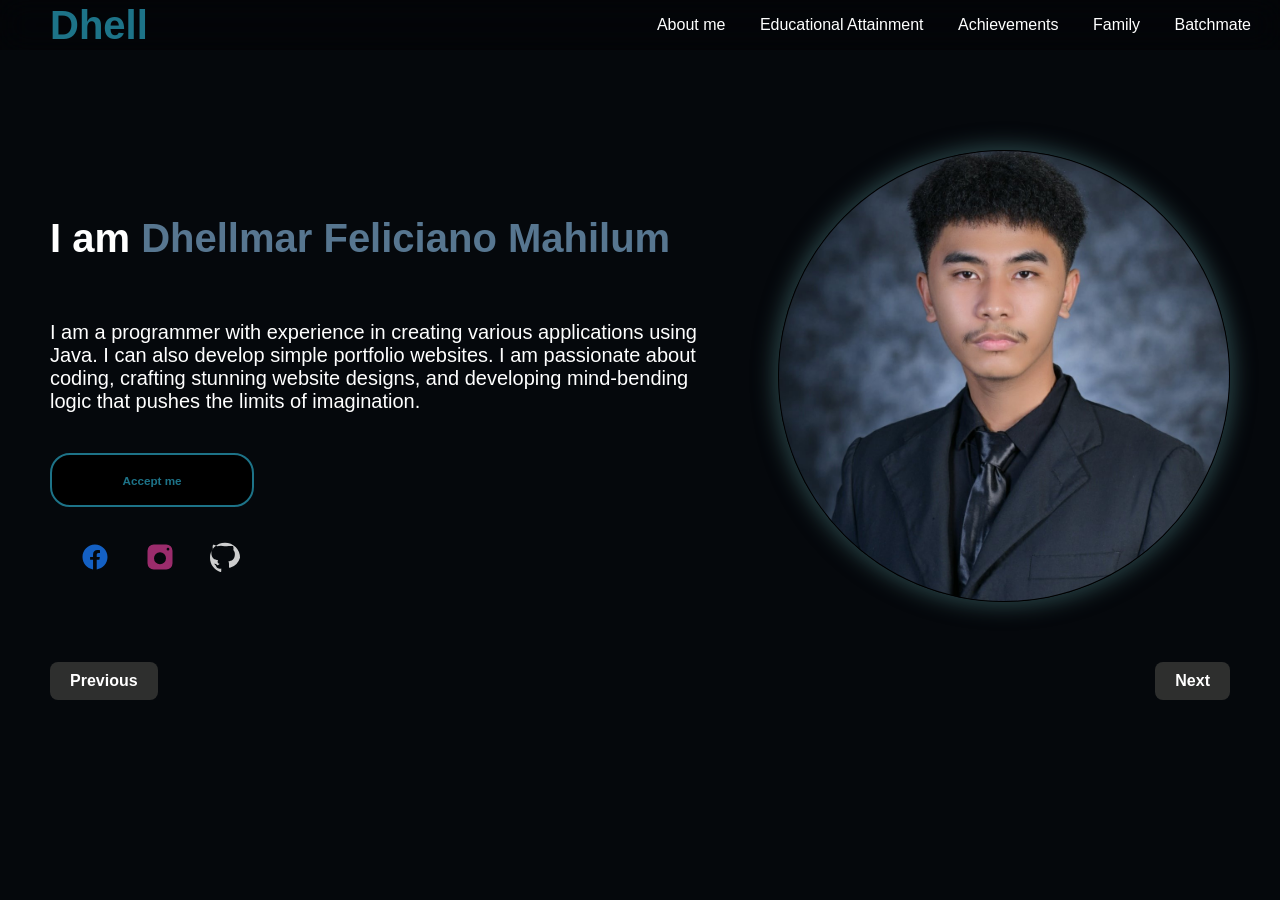
<file: index.html>
<!DOCTYPE html>
<html lang="en">
  <head>
    <meta charset="UTF-8" />
    <meta name="viewport" content="width=device-width, initial-scale=1.0" />
    <title>DhellPortfolio</title>
    <link rel="stylesheet" href="style.css" />
<link rel="stylesheet" href="Educ.html">
  </head>



  <style>



  </style>
  <body>
    <nav class="headD">
      <div class="left"><a href="#Home">Dhell</a></div>

      <div class="right">
        <a href="index.html">About me</a>
        <a href="Educ.html">Educational Attainment</a>
        <a href="Achievements.html">Achievements</a>
          <a href="Family.html">Family</a>
      <a href="Batchmate.html">Batchmate</a>
      </div>
    </nav>

    <!-- Home Section -->
    <section class="HSection" id="Home">
      <nav class="homeNav">
        
        <div class="whoknows">
          <h1 class="names">I am <span>Dhellmar Feliciano Mahilum</span></h1>
          <p class="detailsPP">
           I am a programmer with experience in creating various applications using Java. I can also develop simple portfolio websites. 
                    I am passionate about coding, crafting stunning website designs,
            and developing mind-bending logic that pushes the limits of imagination.
          </p>

   
       
       <div class="btn1" >
         <h1  class="btnAccept">Accept me</h1> 
        </div>
          

<div class="socials">
  <a href="https://www.facebook.com/dhellmar.mahilum.2024" target="_blank">
    <svg class="icon" viewBox="0 0 24 24">
      <path d="M22 12.07C22 6.48 17.52 2 11.93 2S2 6.48 2 12.07C2 17.06 5.66 21.24 10.44 22v-7.78H8.08v-2.15h2.36V10.1c0-2.34 1.39-3.63 3.52-3.63.99 0 2.03.18 2.03.18v2.23h-1.14c-1.12 0-1.47.7-1.47 1.42v1.71h2.5l-.4 2.15h-2.1V22C18.34 21.24 22 17.06 22 12.07z"/>
    </svg>
  </a>

  <a href="https://www.instagram.com/d.h.e.l.l?igsh=MW4wdzcxc255Zml5aA==" target="_blank">
    <svg class="icon" viewBox="0 0 24 24">
      <path d="M7 2h10a5 5 0 0 1 5 5v10a5 5 0 0 1-5 5H7a5 5 0 0 1-5-5V7a5 5 0 0 1 5-5zm5 6.2A4.8 4.8 0 1 0 16.8 13 4.8 4.8 0 0 0 12 8.2zm6.4-3.6a1.1 1.1 0 1 0 1.1 1.1 1.1 1.1 0 0 0-1.1-1.1z"/>
    </svg>
  </a>

  <a href="https://github.com/Dhellskiee" target="_blank">
    <svg class="icon" viewBox="0 0 24 24">
      <path d="M12 .5A12 12 0 0 0 0 12.5c0 5.3 3.4 9.8 8.2 11.4.6.1.8-.3.8-.6v-2.1c-3.3.7-4-1.6-4-1.6-.5-1.2-1.2-1.5-1.2-1.5-1-.7.1-.7.1-.7 1.2.1 1.9 1.2 1.9 1.2 1 .1 1.6-.7 1.9-1.1-.8-.1-1.6-.4-1.6-1.9 0-.4.1-.8.3-1.1-2.6-.3-5.3-1.3-5.3-5.9 0-1.3.5-2.4 1.2-3.2-.1-.3-.5-1.5.1-3.1 0 0 1-.3 3.3 1.2a11.2 11.2 0 0 1 6 0C17.5 3 18.5 3.3 18.5 3.3c.6 1.6.2 2.8.1 3.1.8.8 1.3 1.9 1.3 3.2 0 4.6-2.7 5.6-5.3 5.9.3.3.6.9.6 1.8v2.7c0 .3.2.7.8.6A12 12 0 0 0 24 12.5 12 12 0 0 0 12 .5z"/>
    </svg>
  </a>
</div>







        </div>

        <div class="Headhead">
          <img class="Picmo" src="matino.jpg" alt="" />
        </div>


        
      </nav>
      
    </section>


<!-- Navigation Buttons -->
<div class="page-nav">
  <a href="Batch.html" class="nav-btn prev-btn">Previous</a>
  <a href="Educ.html" class="nav-btn next-btn">Next</a>
</div>


    
  </body>
</html>
</file>
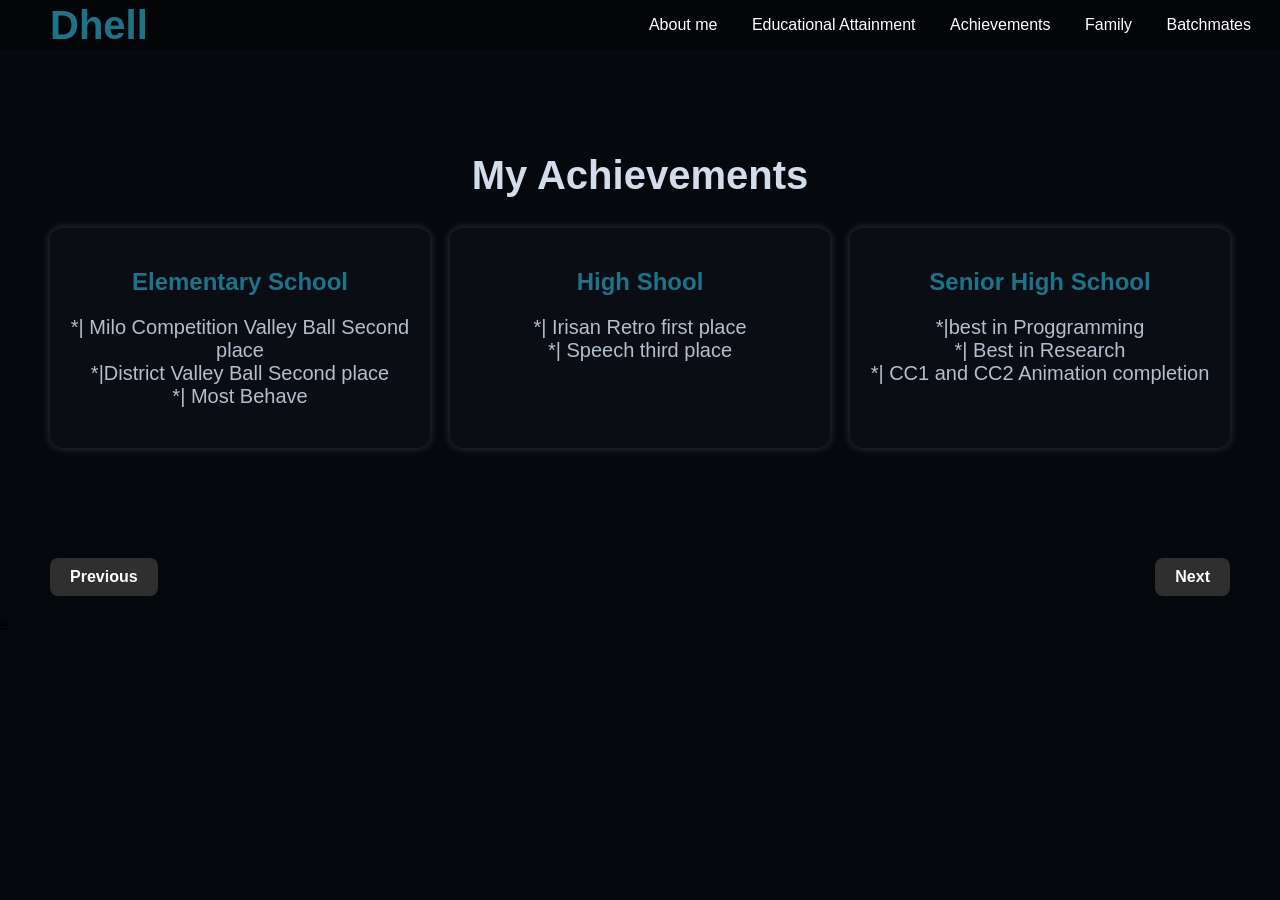
<file: Achievements.html>
<!DOCTYPE html>
<html lang="en">
<head>
  <meta charset="UTF-8">
  <meta name="viewport" content="width=device-width, initial-scale=1.0">
  <title>Document</title>
  <link rel="stylesheet" href="style2.css">
</head>
<body>
   <!-- NAVIGATION -->
  <div class="headD">
    <div class="left">
      <a href="index.html">Dhell</a>
    </div>

    <div class="right">
      <a href="index.html">About me </a>
      <a href="Educ.html">Educational Attainment</a>
      <a href="Achievements.html">Achievements</a>
    <a href="Family.html">Family</a>
      <a href="Batch.html">Batchmates</a>
    </div>
  </div>
  <section class="achievements-section">
    <h1>My Achievements</h1>

    <div class="achievements-container">

        <div class="ach-card">
            <h2>Elementary School</h2>
            <p>*| Milo Competition Valley Ball Second place <br>*|District Valley Ball Second place  <br>*| Most Behave</p>

        </div>

        <div class="ach-card">
            <h2>High Shool</h2>
            <p>*| Irisan Retro first place <br>*| Speech third place </p>
        </div>

        <div class="ach-card">
            <h2>Senior High School</h2>
            <p> *|best in Proggramming <br> *| Best in  Research <br>*| CC1 and CC2 Animation completion <br>  </p>
        </div>

    </div>
</section>





<!-- Navigation Buttons -->
<div class="page-nav">
  <a href="Educ.html" class="nav-btn prev-btn">Previous</a>
  <a href="Family.html" class="nav-btn next-btn">Next</a>
</div>
</body>
</html>
e
</file>
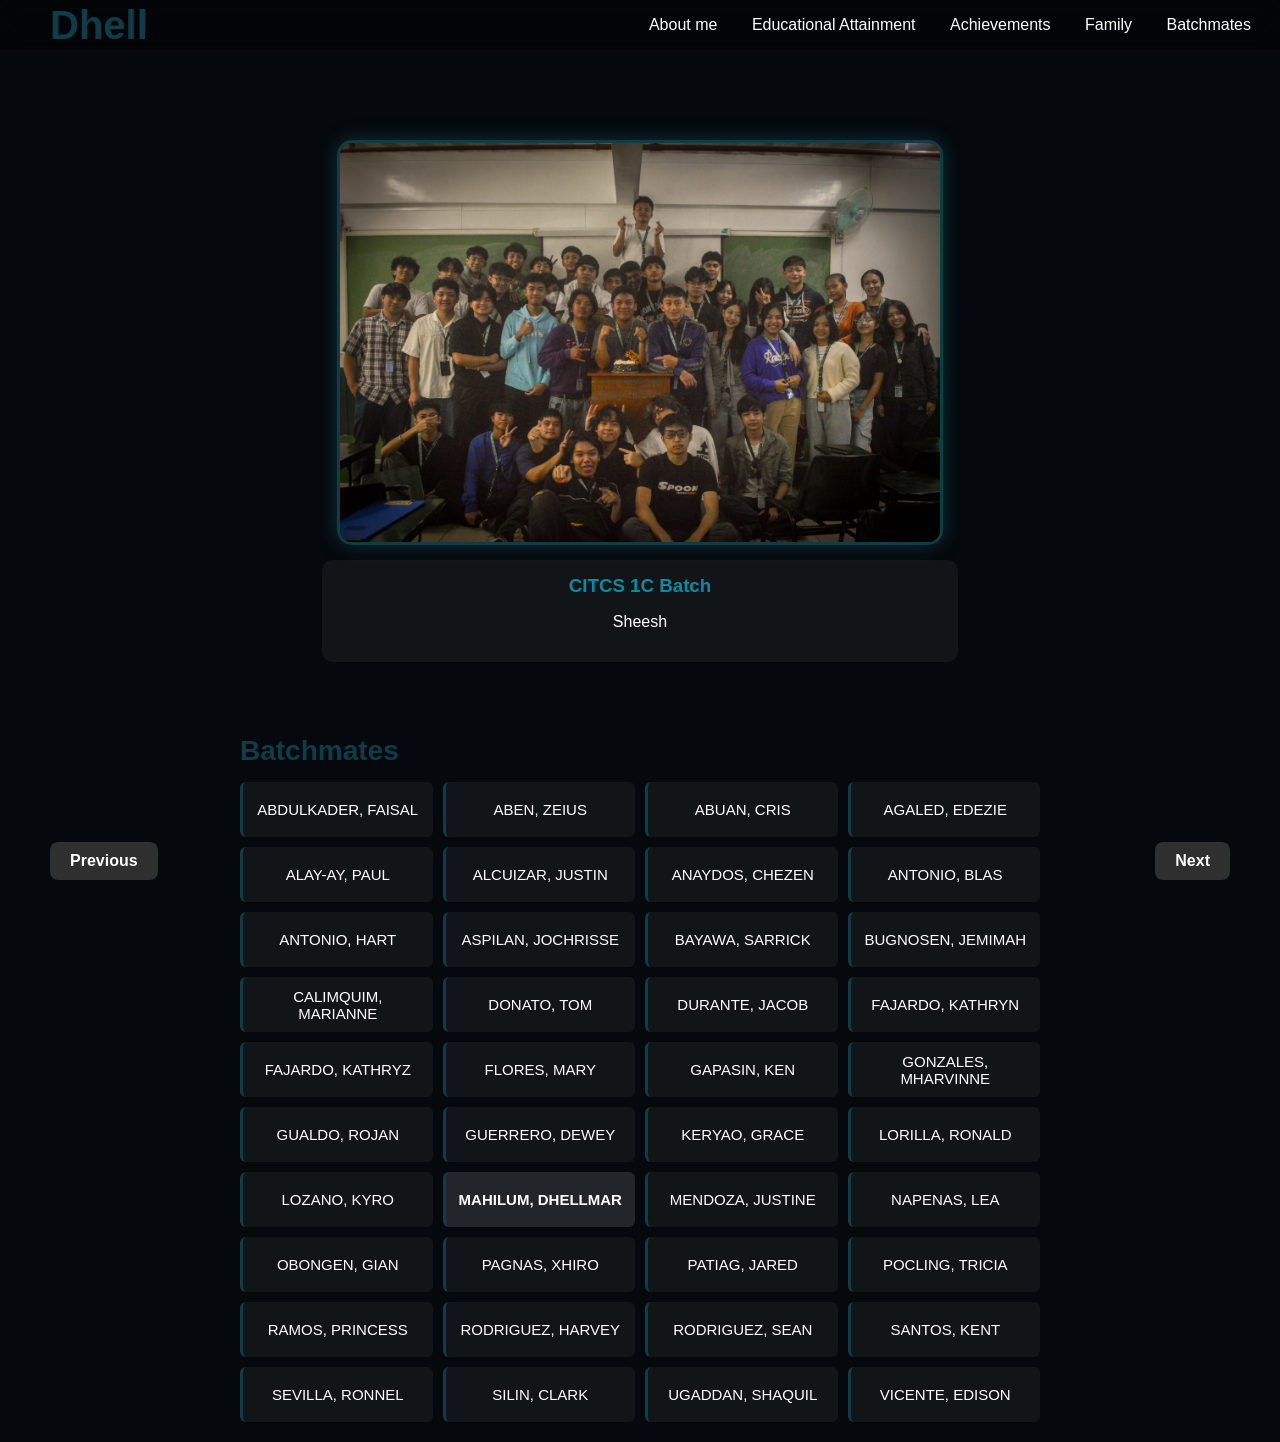
<file: Batch.html>
<!DOCTYPE html>
<html lang="en">
  <head>
    <meta charset="UTF-8" />
    <meta name="viewport" content="width=device-width, initial-scale=1.0" />
    <title>DhellPortfolio</title>
    <link rel="stylesheet" href="style4.css" />
  </head>

<style>

:root {
  --text-color1: rgb(16, 60, 71);
  --text-color2: rgb(255, 255, 255);
  --background-color: rgb(5, 8, 12);
}

/* Global */
body {
  background-color: var(--background-color);
  font-family: 'Segoe UI', Tahoma, Geneva, Verdana, sans-serif;
  margin: 0;
  padding: 0;
}

/* Header */
.headD {
  display: flex;
  justify-content: space-between;
  align-items: center;
  padding: 0 50px;
  height: 50px;
  position: fixed;
  top: 0;
  left: 0;
  width: 95%;
  z-index: 100;
  background: rgba(0, 0, 0, 0.3);
  backdrop-filter: blur(15px);
  -webkit-backdrop-filter: blur(10px);
}

/* Left Logo */
.headD .left a {
  font-size: 40px;
  font-weight: 600;
  color: var(--text-color1);
  text-decoration: none;
}

/* Nav links */
.headD .right a {
  color: var(--text-color2);
  margin: 0 10px;
  text-decoration: none;
  position: relative;
  padding: 5px;
  transition: color 0.3s ease;
}

.headD .right a:hover {
  color: rgb(133, 195, 239);
}

.headD .right a::after {
  content: "";
  position: absolute;
  left: 0;
  bottom: 0;
  width: 0;
  height: 2px;
  background-color: var(--text-color1);
  transition: width 0.5s ease;
}

.headD .right a:hover::after {
  width: 100%;
}

/* Batch Section */
.batch-section {
  margin-top: 120px;
  padding: 20px 50px;
  display: flex;
  justify-content: center;
  gap: 50px;
  align-items: flex-start;
  flex-wrap: wrap;
}

.batch-photo {
  display: flex;
  flex-direction: column;
  align-items: center;
}

.batch-photo img {
  width: 600px;
  height: auto;
  border-radius: 15px;
  border: 3px solid var(--text-color1);
  box-shadow: 0 0 20px rgba(29, 115, 136, 0.4);
}

.photo-details {
  margin-top: 15px;
  background: rgba(255, 255, 255, 0.05);
  padding: 15px;
  border-radius: 10px;
  text-align: center;
  width: 100%;
  color: var(--text-color2);
}

.photo-details h3 {
  margin: 0 0 5px 0;
  color: rgb(12, 138, 163);
}

.batch-names {
  color: var(--text-color2);
  max-width: 800px;
}

.batch-names h2 {
  color: var(--text-color1);
  margin-bottom: 15px;
  font-size: 28px;
}

.name-list {
  display: grid;
  grid-template-columns: repeat(4, 1fr);
  gap: 10px 10px;
}

.name-item {
  padding: 10px;
  height: 35px;
  font-size: 15px;
  text-align: center;
  display: flex;
  align-items: center;
  justify-content: center;
  background: rgba(255, 255, 255, 0.05);
  border-left: 3px solid var(--text-color1);
  border-radius: 6px;
  transition: background 0.2s ease;
}

.name-item:hover {
  background: rgba(29, 115, 136, 0.3);
}

.highlight {
  background: rgba(241, 240, 240, 0.12);
  font-weight: 600;
}

@media (max-width: 1200px) {
  .name-list {
    grid-template-columns: repeat(2, 1fr);
  }
}

@media (max-width: 768px) {
  .batch-section {
    flex-direction: column;
    align-items: center;
  }

  .batch-photo img {
    width: 90%;
  }

  .batch-names {
    width: 90%;
  }

  .name-list {
    grid-template-columns: 1fr;
  }
}

/* Fixed Bottom Navigation Buttons */
.page-nav {
  position: fixed;
  bottom: 20px;
  left: 0;
  right: 0;
  display: flex;
  justify-content: space-between;
  padding: 0 50px;
  pointer-events: auto;
}

.nav-btn {
  background-color: rgb(46, 47, 46);
  color: white;
  padding: 10px 20px;
  border-radius: 8px;
  text-decoration: none;
  font-weight: bold;
  transition: 0.3s;
}

.nav-btn:hover {
  background-color: var(--text-color1);
}

</style>

<body>
<nav class="headD">
  <div class="left"><a href="#Home">Dhell</a></div>
  <div class="right">
    <a href="index.html">About me</a>
    <a href="Educ.html">Educational Attainment</a>
    <a href="Achievements.html">Achievements</a>
    <a href="Family.html">Family</a>
    <a href="Batch.html">Batchmates</a>
  </div>
</nav>

<div class="batch-section">
  <div class="batch-photo">
    <img src="B.jpg" alt="Batch Photo">
    <div class="photo-details">
      <h3>CITCS 1C Batch</h3>
      <p>Sheesh</p>
    </div>
  </div>

  <div class="batch-names">
    <h2>Batchmates</h2>
    <div class="name-list">
  <div class="name-item">ABDULKADER, FAISAL</div>
  <div class="name-item">ABEN, ZEIUS</div>
  <div class="name-item">ABUAN, CRIS</div>
  <div class="name-item">AGALED, EDEZIE</div>
  <div class="name-item">ALAY-AY, PAUL</div>
  <div class="name-item">ALCUIZAR, JUSTIN</div>
  <div class="name-item">ANAYDOS, CHEZEN</div>
  <div class="name-item">ANTONIO, BLAS</div>
  <div class="name-item">ANTONIO, HART</div>
  <div class="name-item">ASPILAN, JOCHRISSE</div>
  <div class="name-item">BAYAWA, SARRICK</div>
  <div class="name-item">BUGNOSEN, JEMIMAH</div>
  <div class="name-item">CALIMQUIM, MARIANNE</div>
  <div class="name-item">DONATO, TOM</div>
  <div class="name-item">DURANTE, JACOB</div>
  <div class="name-item">FAJARDO, KATHRYN</div>
  <div class="name-item">FAJARDO, KATHRYZ</div>
  <div class="name-item">FLORES, MARY</div>
  <div class="name-item">GAPASIN, KEN</div>
  <div class="name-item">GONZALES, MHARVINNE</div>
  <div class="name-item">GUALDO, ROJAN</div>
  <div class="name-item">GUERRERO, DEWEY</div>
  <div class="name-item">KERYAO, GRACE</div>
  <div class="name-item">LORILLA, RONALD</div>
  <div class="name-item">LOZANO, KYRO</div>
  <div class="name-item highlight">MAHILUM, DHELLMAR</div>
  <div class="name-item">MENDOZA, JUSTINE</div>
  <div class="name-item">NAPENAS, LEA</div>
  <div class="name-item">OBONGEN, GIAN</div>
  <div class="name-item">PAGNAS, XHIRO</div>
  <div class="name-item">PATIAG, JARED</div>
  <div class="name-item">POCLING, TRICIA</div>
  <div class="name-item">RAMOS, PRINCESS</div>
  <div class="name-item">RODRIGUEZ, HARVEY</div>
  <div class="name-item">RODRIGUEZ, SEAN</div>
  <div class="name-item">SANTOS, KENT</div>
  <div class="name-item">SEVILLA, RONNEL</div>
  <div class="name-item">SILIN, CLARK</div>
  <div class="name-item">UGADDAN, SHAQUIL</div>
  <div class="name-item">VICENTE, EDISON</div>
</div>
  </div>
</div>

<!-- Navigation Buttons -->
<div class="page-nav">
  <a href="Family.html" class="nav-btn prev-btn">Previous</a>
  <a href="index.html" class="nav-btn next-btn">Next</a>
</div>

</body>
</html>
</file>
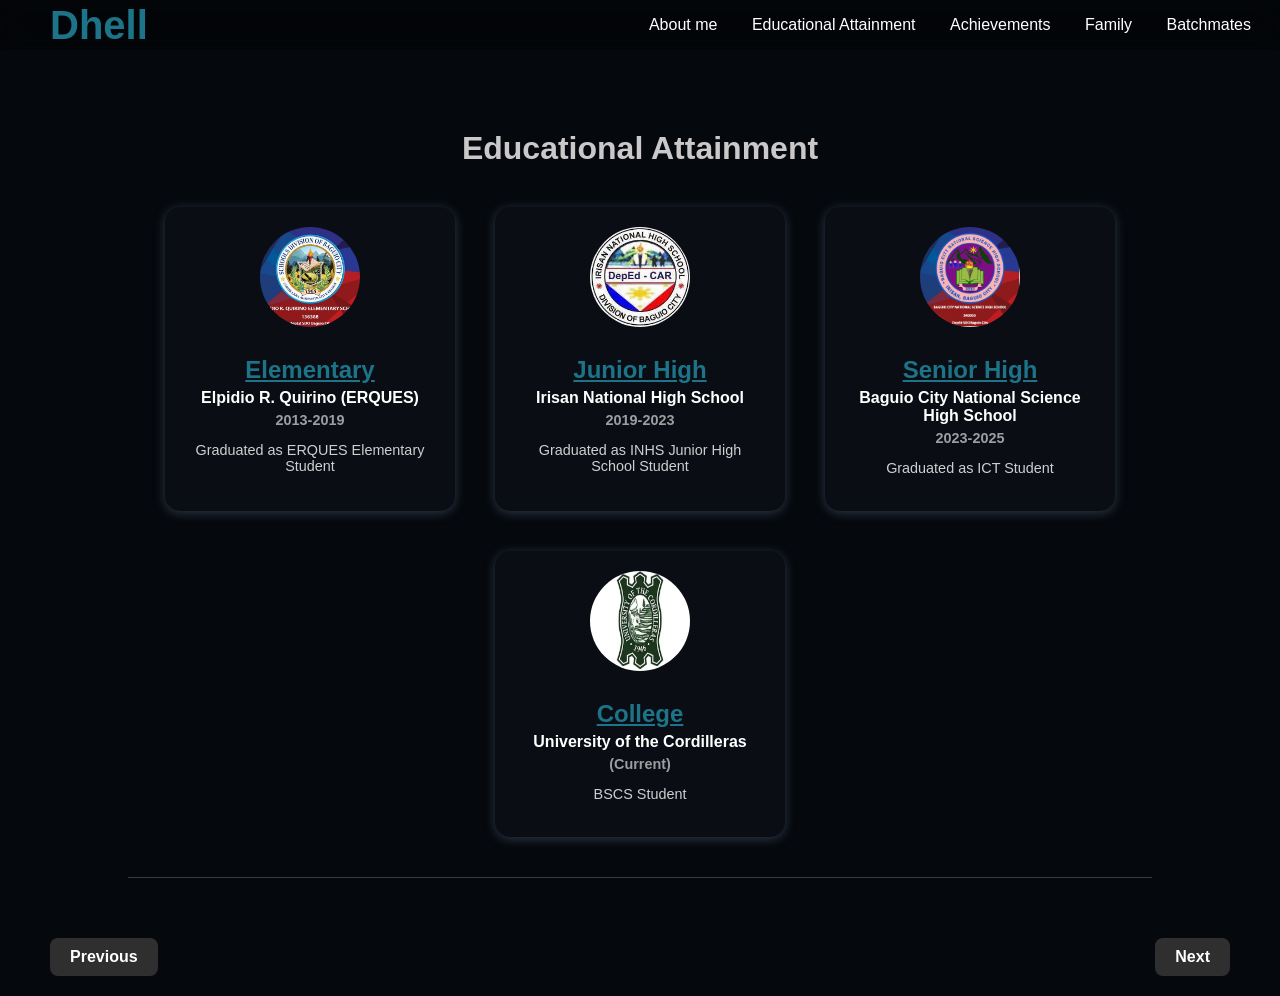
<file: Educ.html>
<!DOCTYPE html>
<html lang="en">
<head>
  <meta charset="UTF-8" />
  <meta name="viewport" content="width=device-width, initial-scale=1.0" />
  <title>DhellPortfolio</title>
<link rel="stylesheet" href="style1.css">
  
</head>

<style>

  
</style>

<body>

  <!-- NAVIGATION -->
  <div class="headD">
    <div class="left">
      <a href="index.html">Dhell</a>
    </div>

    <div class="right">
      <a href="index.html">About me</a>
      <a href="Educ.html">Educational Attainment</a>
      <a href="Achievements.html">Achievements</a>
      <a href="Family.html">Family</a>
      <a href="Batch.html">Batchmates</a>
    </div>
  </div>

  <!-- PAGE TITLE -->
  <div class="tittle">
    <h1>Educational Attainment</h1>
  </div>

  <!-- CARDS -->
  <div class="main">

    <!-- Elementary -->
    <div class="card">
      <img class="school-logo" src="ERQUES.jpg" alt="ERQUES">
      <h2>Elementary</h2>
      <h3>Elpidio R. Quirino (ERQUES)</h3>
      <h4>2013-2019</h4>
      <p>Graduated as ERQUES Elementary Student</p>
    </div>

    <!-- Junior High -->
    <div class="card">
      <img class="school-logo" src="INHS.jpg" alt="INHS">
      <h2>Junior High</h2>
      <h3>Irisan National High School</h3>
      <h4>2019-2023</h4>
      <p>Graduated as INHS Junior High School Student</p>
    </div>

    <!-- Senior High -->
    <div class="card">
      <img class="school-logo" src="BCNSHS.png" alt="BCNSHS">
      <h2>Senior High</h2>
      <h3>Baguio City National Science High School</h3>
      <h4>2023-2025</h4>
      <p>Graduated as ICT Student</p>
    </div>

    <!-- College -->
    <div class="card">
      <img class="school-logo" src="UC.webp" alt="UC">
      <h2>College</h2>
      <h3>University of the Cordilleras</h3>
      <h4>(Current)</h4>
      <p>BSCS Student</p>
    </div>

  </div>

  <nav class="inside">
    <div class="line"></div>
  </nav>










  <!-- Navigation Buttons -->
<div class="page-nav">
  <a href="index.html" class="nav-btn prev-btn">Previous</a>
  <a href="Achievements.html" class="nav-btn next-btn">Next</a>
</div>

</body>

</html>
</file>
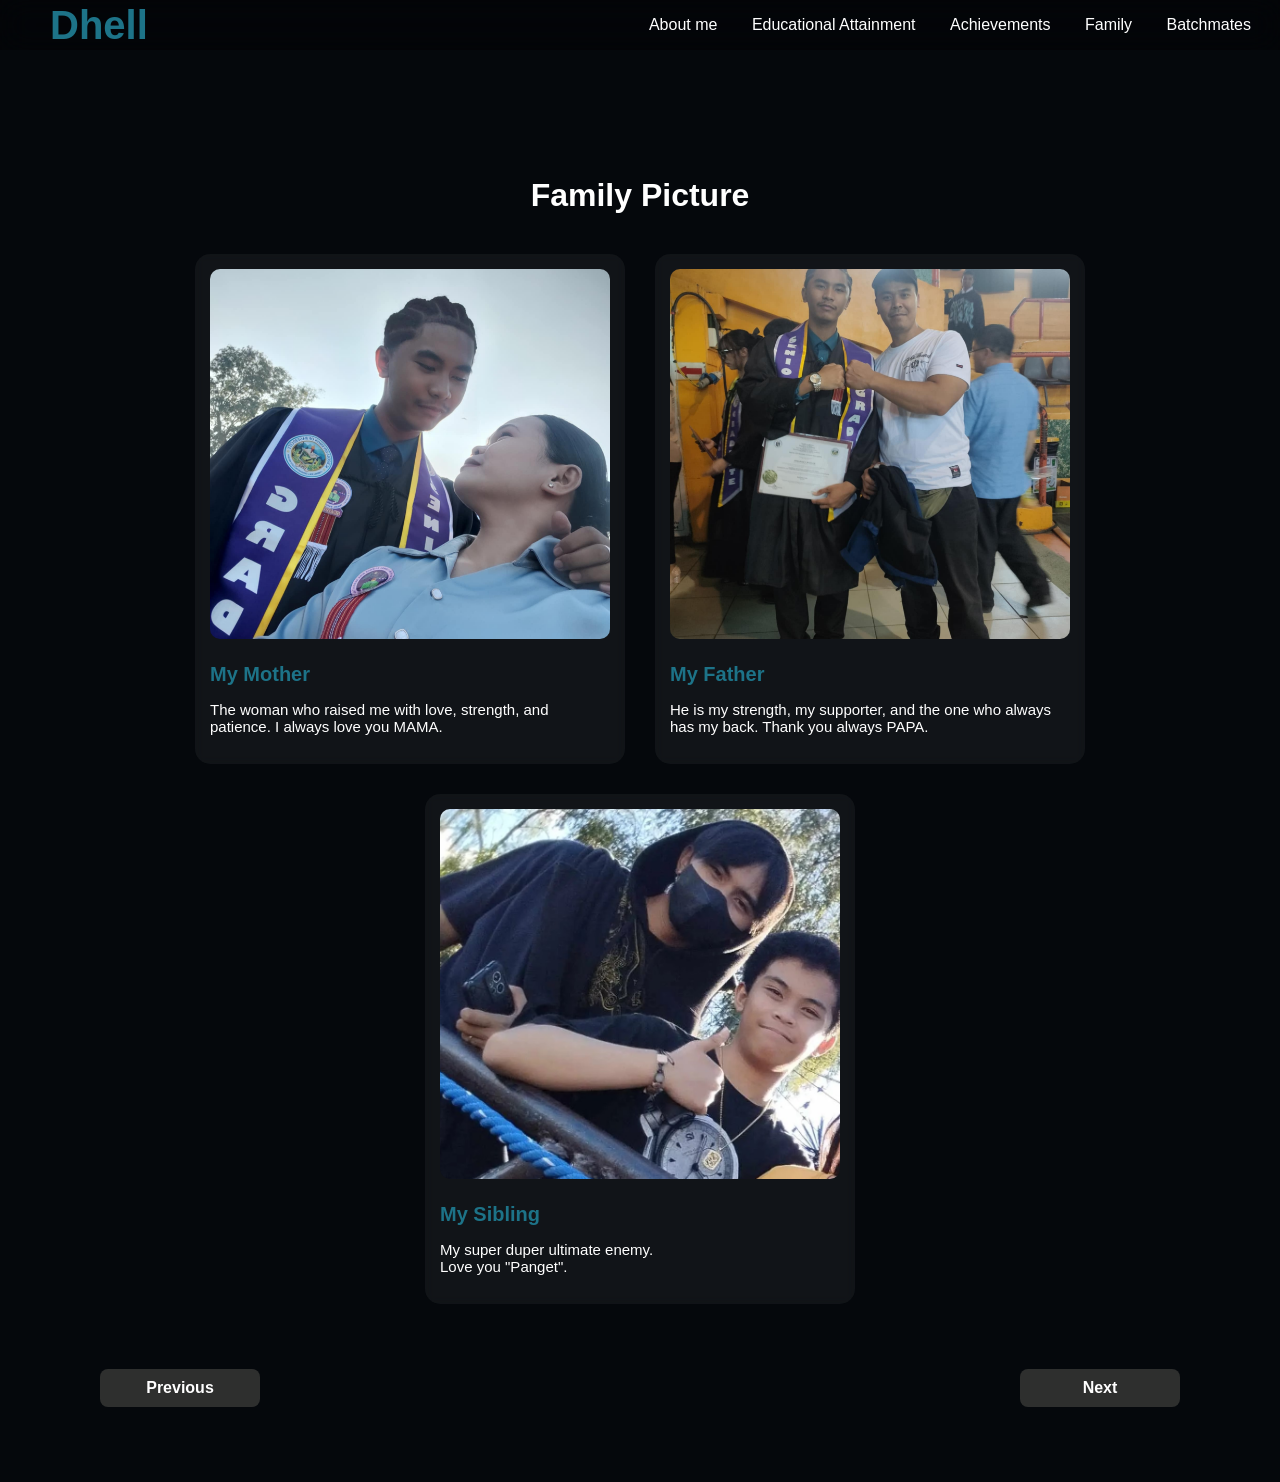
<file: Family.html>
<!DOCTYPE html>
<html lang="en">
  <head>
    <meta charset="UTF-8" />
    <meta name="viewport" content="width=device-width, initial-scale=1.0" />
    <title>DhellPortfolio</title>
    <link rel="stylesheet" href="style3.css" />

    <style>
    </style>
  </head>

  <body>
    <nav class="headD">
      <div class="left"><a href="#Home">Dhell</a></div>

      <div class="right">
        <a href="index.html">About me</a>
        <a href="Educ.html">Educational Attainment</a>
        <a href="Achievements.html">Achievements</a>
        <a href="Family.html">Family</a>
        <a href="Batch.html">Batchmates</a>
      </div>
    </nav>

    <div class="gallery-section">
      <h2 class="title">Family Picture</h2>

      <div class="gallery-container">
        <div class="card">
          <img src="Mama.jpg" alt="Image 1">
          <div class="details">
            <h3>My Mother</h3>
            <p>The woman who raised me with love, strength, and patience. I always love you MAMA.</p>
          </div>
        </div>

        <div class="card">
          <img src="Papa.jpg" alt="Image 2">
          <div class="details">
            <h3>My Father</h3>
            <p>He is my strength, my supporter, and the one who always has my back. Thank you always PAPA.</p>
          </div>
        </div>

        <div class="card">
          <img src="PAnget.jpg" alt="Image 3">
          <div class="details">
            <h3>My Sibling</h3>
            <p>My super duper ultimate enemy. <br> Love you "Panget".</p>
          </div>
        </div>
      </div>

      <!-- Navigation Buttons -->
      <div class="page-nav">
        <a href="Achievements.html" class="nav-btn prev-btn">Previous</a>
        <a href="Batch.html" class="nav-btn next-btn">Next</a>
      </div>
    </div>
  </body>
</html>
</file>
<file: style.css>
:root {
  --text-color1: rgb(29, 115, 136);
  --text-color2: rgb(255, 255, 255);
   --background-color: rgb(5, 8, 12);
}

/* Global */
body {
  background-color: var(--background-color);
  font-family: 'Segoe UI', Tahoma, Geneva, Verdana, sans-serif;
  margin: 0;
  padding: 0;
}

/* Header */
.headD {
  display: flex;
  justify-content: space-between;
  align-items: center;
  padding: 0 50px;
  height: 50px;

  position: fixed;
  top: 0;
  left: 0;
  width: 95%;
  z-index: 100;

  background: rgba(0, 0, 0, 0.3);
  backdrop-filter: blur(15px);
  -webkit-backdrop-filter: blur(10px);
}

/* Left Logo */
.headD .left a {
  font-size: 40px;
  font-weight: 600;
  color: var(--text-color1);
  text-decoration: none;
}

/* Nav links */
.headD .right a {
  color: var(--text-color2);
  margin: 0 10px;
  text-decoration: none;
  position: relative;
  padding: 5px;
  transition: color 0.3s ease;
}

/* Hover animation */
.headD .right a:hover {
  color: rgb(133, 195, 239);
}

.headD .right a::after {
  content: "";
  position: absolute;
  left: 0;
  bottom: 0;
  width: 0;
  height: 2px;
  background-color: var(--text-color1);
  transition: width 0.5s ease;
}

.headD .right a:hover::after {
  width: 100%;
}

/* Responsive */
@media (max-width: 768px) {
  .headD {
    display: block;
    padding: 10px 20px;
    height: auto;
    padding-bottom: 80px;
  }

  .headD .left {
    text-align: center;
    padding-bottom: 10px;
  }

  .headD .right {
    display: flex;
    justify-content: center;
    gap: 15px;
    flex-wrap: wrap;
  }
}





/*Home Section*/
.HSection {
    align-items: center;
justify-content: spacze-between;
  padding: 0 50px;
  color: var(--text-color2);
}

.homeNav {
  display: flex;
  padding-top: 150px;
  align-items: center;
  justify-content: space-between;
}

.HSection h1 span{
    color: rgb(87, 118, 144);
  }

    .HSection .names{
   padding-bottom: 20px;
   font-size: 40px;
    }

.HSection .homeNav p {
  font-size: 20px;
  padding-bottom:20px;
  padding-right: 50px;
  display: flex;
  
}


 
/*glowing btn*/
.btn1{
  display: flex;
 align-items: center;
 justify-content: center;
 text-align: center;
color: var(--text-color1);
  font-size: 10px;
  width: 200px;
  height: 50px;
 border-radius: 20px;
 border:solid 2px var(--text-color1) ;
 background-color: black;

 
}

.btn1:hover{
background-color: var(--text-color1);
  color: black;
  transition: .3s;
  cursor: pointer;
}


/*Picture Controller*/
.Headhead{
display: flex;
  justify-content: right;
}
.Picmo {
  width: 450px;
  height: 450px;
  border-radius: 50%;
  object-fit: cover;
  border: 1px solid black;
  box-shadow: 0 0 20px 5px rgb(38, 63, 66);
  cursor: pointer;
}

.Picmo{
flex: 5px;
display: flex;
justify-content: right;
}





/*Home Screen fit*/
@media (max-width: 850px) {
  .HSection {
    display: block;
    text-align: center;
    padding-top:80px;
 
  }
  .Picmo {
    
    width: 230px; 
    height: 230px;
  }

 .whoknows h1, p {
  
justify-content: left;
  align-items: left;
  text-align:left;
}
.homeNav {
  flex-direction: column;
  }
  .Headhead{
    order: -1;
    padding-bottom: 70px;
  }



}






/*Home Screen fit*/


.devider {
 display: flex;
 justify-self: space-between;
 align-items: center;
}


.top{
  height: 100%;
   background-attachment: red ;
}
.bottom{
  height: 100%;
  background-attachment: blue ;
}




.socials {
  display: flex;
  gap: 15px;
  margin-top: 20px;
  align-items: center;
  padding-left:30px;
  padding-top: 15px;
}

.icon {
  width: 30px;
  height: 30px;
  fill: white;
  opacity: 0.8;
  transition: 0.2s;
  padding-right: 20px;
}

.icon:hover {
  transform: scale(1.15);
  opacity: 1;
}
.socials a:nth-child(1) .icon { 
  fill: #1877F2; } 
.socials a:nth-child(2) .icon { 
  fill: #C13584; }
.socials a:nth-child(3) .icon { 
  fill: #ffffff; } 




  .page-nav {
  display: flex;
  justify-content: space-between;
  padding: 20px 50px;
  margin-top: 40px;
}

.nav-btn {

   background-color: rgb(46, 47, 46);
  
  color: white;
  padding: 10px 20px;
  border-radius: 8px;
  text-decoration: none;
  font-weight: bold;
  transition: 0.3s;
}

.nav-btn:hover {
 background-color: var(--text-color1);
}
</file>
<file: style2.css>
:root {
      --text-color1: rgb(29, 115, 136);
      --text-color2: rgb(255, 255, 255);
      --background-color: rgb(5, 8, 12);

      /* Card Colors */
      --card-bg: rgb(10, 14, 20);
      --card-text: rgb(210, 220, 235);
      --shadow: rgba(106, 128, 162, 0.4);
      --hover-shadow: rgba(150, 170, 200, 0.7);
    }

    /* Global */
    body {
      background-color: var(--background-color);
      font-family: 'Segoe UI', Tahoma, Geneva, Verdana, sans-serif;
      margin: 0;
      padding: 0;
    }

    /* Header */
    .headD {
      display: flex;
      justify-content: space-between;
      align-items: center;
      padding: 0 50px;
      height: 50px;
      position: fixed;
      top: 0;
      left: 0;
      width: 95%;
      z-index: 100;
      background: rgba(0, 0, 0, 0.3);
      backdrop-filter: blur(15px);
    }

    /* Logo */
    .headD .left a {
      font-size: 40px;
      font-weight: 600;
      color: var(--text-color1);
      text-decoration: none;
    }

    /* Navigation links */
    .headD .right a {
      color: var(--text-color2);
      margin: 0 10px;
      text-decoration: none;
      position: relative;
      padding: 5px;
      transition: color 0.3s ease;
    }

    /* Hover effect for nav */
    .headD .right a:hover {
      color: rgb(133, 195, 239);
    }

    .headD .right a::after {
      content: "";
      position: absolute;
      left: 0;
      bottom: 0;
      width: 0;
      height: 2px;
      background-color: var(--text-color1);
      transition: width 0.5s ease;
    }

    .headD .right a:hover::after {
      width: 100%;
    }

    /* Responsive header */
    @media (max-width: 768px) {
      .headD {
        display: block;
        padding: 10px 20px;
        padding-bottom: 80px;
        height: auto;
      }

      .headD .left {
        text-align: center;
        padding-bottom: 10px;
      }

      .headD .right {
        display: flex;
        justify-content: center;
        gap: 15px;
        flex-wrap: wrap;
      }
    }





    

    /* Achievements Section */
.achievements-section {
  padding: 120px 20px 50px;
  color: var(--card-text);
  text-align: center;
}

.achievements-section h1 {
  font-size: 40px;
  margin-bottom: 30px;
  
}

/* Cards Container */
.achievements-container {
  display: grid;
  grid-template-columns: repeat(auto-fit, minmax(260px, 1fr));
  gap: 20px;
  padding: 0 30px;
}

/* Individual Card */
.ach-card {
 
  background: var(--card-bg);
  padding: 20px;
  border-radius: 12px;
  box-shadow: 0 0 10px var(--shadow);
  transition: 0.3s ease;
}

.ach-card:hover {
  transform: translateY(-5px);
  box-shadow: 0 0 18px var(--hover-shadow);
}

.ach-card h2 {
  
 color:var(--text-color1);
  margin-bottom: 10px;
}

.ach-card p {
  color: rgb(180, 190, 205);
  font-size: 20px;
}





 .page-nav {
  display: flex;
  justify-content: space-between;
  padding: 20px 50px;
  margin-top: 40px;
}

.nav-btn {

   background-color: rgb(46, 47, 46);
  
  color: white;
  padding: 10px 20px;
  border-radius: 8px;
  text-decoration: none;
  font-weight: bold;
  transition: 0.3s;
}

.nav-btn:hover {
 background-color: var(--text-color1);
}
</file>
<file: style4.css>
:root {
  --text-color1: rgb(16, 60, 71);
  --text-color2: rgb(255, 255, 255);
   --background-color: rgb(5, 8, 12);
}

/* Global */
body {
  background-color: var(--background-color);
  font-family: 'Segoe UI', Tahoma, Geneva, Verdana, sans-serif;
  margin: 0;
  padding: 0;
}

/* Header */
.headD {
  display: flex;
  justify-content: space-between;
  align-items: center;
  padding: 0 50px;
  height: 50px;

  position: fixed;
  top: 0;
  left: 0;
  width: 95%;
  z-index: 100;

  background: rgba(0, 0, 0, 0.3);
  backdrop-filter: blur(15px);
  -webkit-backdrop-filter: blur(10px);
}

/* Left Logo */
.headD .left a {
  font-size: 40px;
  font-weight: 600;
  color: var(--text-color1);
  text-decoration: none;
}

/* Nav links */
.headD .right a {
  color: var(--text-color2);
  margin: 0 10px;
  text-decoration: none;
  position: relative;
  padding: 5px;
  transition: color 0.3s ease;
}

/* Hover animation */
.headD .right a:hover {
  color: rgb(133, 195, 239);
}

.headD .right a::after {
  content: "";
  position: absolute;
  left: 0;
  bottom: 0;
  width: 0;
  height: 2px;
  background-color: var(--text-color1);
  transition: width 0.5s ease;
}

.headD .right a:hover::after {
  width: 100%;
}

/* Responsive */
@media (max-width: 768px) {
  .headD {
    display: block;
    padding: 10px 20px;
    height: auto;
    padding-bottom: 80px;
  }

  .headD .left {
    text-align: center;
    padding-bottom: 10px;
  }

  .headD .right {
    display: flex;
    justify-content: center;
    gap: 15px;
    flex-wrap: wrap;
  }
}




















 









.batch-section {
  margin-top: 120px;
  padding: 20px 50px;
  display: flex;
  justify-content: center;
  gap: 50px;
  align-items: flex-start;
  flex-wrap: wrap;
   
}

.batch-photo {
  display: flex;
  flex-direction: column;
  align-items: center;
 
}

.batch-photo img {
  width: 600px;
  height: auto;
  border-radius: 15px;
  border: 3px solid var(--text-color1);
  box-shadow: 0 0 20px rgba(29, 115, 136, 0.4);
}

.photo-details {
  margin-top: 15px;
  background: rgba(255, 255, 255, 0.05);
  padding: 15px;
  border-radius: 10px;
  text-align: center;
  width: 100%;
  color: var(--text-color2);
}

.photo-details h3 {
  margin: 0 0 5px 0;
  color: rgb(12, 138, 163);
}

.batch-names {
  color: var(--text-color2);
  max-width: 800px;
}

.batch-names h2 {
  color: var(--text-color1);
  margin-bottom: 15px;
  font-size: 28px;
}

.name-list {
  display: grid;
  grid-template-columns: repeat(4, 1fr);
  gap: 10px 10px;
}

.name-item {
  padding: 10px;        /* space inside the box */
  height: 35px;         /* height of the box */
  font-size: 15px;      /* text size */
  text-align: center;   
  display: flex;
  align-items: center;
  justify-content: center;
  background: rgba(255, 255, 255, 0.05);
  border-left: 3px solid var(--text-color1);
  border-radius: 6px;
  transition: background 0.2s ease;
}


.name-item:hover {
  background: rgba(29, 115, 136, 0.3);
}

.highlight {
  background: rgba(241, 240, 240, 0.12);
  font-weight: 600;
}

@media (max-width: 1200px) {
  .name-list {
    grid-template-columns: repeat(2, 1fr);
  }
}

@media (max-width: 768px) {
  .batch-section {
    flex-direction: column;
    align-items: center;
  }

  .batch-photo img {
    width: 90%;
  }

  .batch-names {
    width: 90%;
  }

  .name-list {
    grid-template-columns: 1fr;
  }
}








.page-nav {
  display: flex;
  justify-content: space-between;
  padding: 20px 50px;
  margin-top: 40px;
}

.nav-btn {

   background-color: rgb(46, 47, 46);
  
  color: white;
  padding: 10px 20px;
  border-radius: 8px;
  text-decoration: none;
  font-weight: bold;
  transition: 0.3s;
}

.nav-btn:hover {
 background-color: var(--text-color1);
}
</file>
<file: style1.css>
:root {
      --text-color1: rgb(29, 115, 136);
      --text-color2: rgb(255, 255, 255);
      --background-color: rgb(5, 8, 12);
      --card-bg: rgb(10, 14, 20);
      --card-text: rgb(210, 220, 235);
      --shadow: rgba(106, 128, 162, 0.4);
      --hover-shadow: rgba(150, 170, 200, 0.7);
    }

    body {
      background-color: var(--background-color);
      font-family: 'Segoe UI', Tahoma, Geneva, Verdana, sans-serif;
      margin: 0;
      padding: 0;
      color: var(--text-color2);
    }

    /* Header */
    .headD {
      display: flex;
      justify-content: space-between;
      align-items: center;
      padding: 0 50px;
      height: 50px;
      position: fixed;
      top: 0;
      left: 0;
      width: 95%;
      z-index: 100;
      background: rgba(0, 0, 0, 0.3);
      backdrop-filter: blur(15px);
    }

    .headD .left a {
      font-size: 40px;
      font-weight: 600;
      color: var(--text-color1);
      text-decoration: none;
    }

    .headD .right a {
      color: var(--text-color2);
      margin: 0 10px;
      text-decoration: none;
      padding: 5px;
      transition: color 0.3s ease;
    }

    .headD .right a:hover {
      color: rgb(133, 195, 239);
    }

    .headD .right a::after {
      content: "";
      position: absolute;
      left: 0;
      bottom: 0;
      width: 0;
      height: 2px;
      background-color: var(--text-color1);
      transition: width 0.5s ease;
    }

    .headD .right a:hover::after {
      width: 100%;
    }

    /* Page Title */
    .tittle {
      text-align: center;
      margin-top: 130px;
      margin-bottom: 40px;
      color: rgb(202, 200, 200);
    }

    /* Cards Container */
    .main {
      display: flex;
      justify-content: center;
      flex-wrap: wrap;
      gap: 40px;
      padding: 0 20px;
    }

    /* Card Style */
    .card {
      background-color: var(--card-bg);
      width: 250px;
      border-radius: 15px;
      padding: 20px;
      text-align: center;
      box-shadow: 0 2px 12px var(--shadow);
      transition: transform 0.3s ease, box-shadow 0.3s ease;
    }

    .card:hover {
      transform: translateY(-5px);
      box-shadow: 0 5px 20px var(--hover-shadow);
    }

    .school-logo {
      width: 100px;
      height: 100px;
      border-radius: 50%;
      margin-bottom: 15px;
    }

    .card h2 {
      color: var(--text-color1);
      margin: 10px 0 5px 0;
      text-decoration: underline;
    }

    .card h3 {
      font-size: 1rem;
      margin: 5px 0;
    }

    .card h4 {
      font-size: 0.9rem;
      color: rgba(255, 255, 255, 0.6);
      margin: 3px 0 10px 0;
    }

    .card p {
      font-size: 0.9rem;
      color: rgba(255, 255, 255, 0.8);
    }

    /* Divider */
    .inside {
      display: flex;
      justify-content: center;
      margin-top: 40px;
    }

    .line {
      width: 80%;
      height: 1px;
      background-color: rgb(57, 58, 59);
    }

    @media (max-width: 768px) {
      .main {
        flex-direction: column;
        align-items: center;
      }
    }















     .page-nav {
  display: flex;
  justify-content: space-between;
  padding: 20px 50px;
  margin-top: 40px;
}

.nav-btn {

   background-color: rgb(46, 47, 46);
  
  color: white;
  padding: 10px 20px;
  border-radius: 8px;
  text-decoration: none;
  font-weight: bold;
  transition: 0.3s;
}

.nav-btn:hover {
 background-color: var(--text-color1);
}
</file>
<file: style3.css>
:root {
  --text-color1: rgb(29, 115, 136);
  --text-color2: rgb(255, 255, 255);
  --background-color: rgb(5, 8, 12);
}

/* Global */
body {
  background-color: var(--background-color);
  font-family: 'Segoe UI', Tahoma, Geneva, Verdana, sans-serif;
  margin: 0;
  padding: 0;
}

/* Header */
.headD {
  display: flex;
  justify-content: space-between;
  align-items: center;
  padding: 0 50px;
  height: 50px;
  position: fixed;
  top: 0;
  left: 0;
  width: 95%;
  z-index: 100;
  background: rgba(0, 0, 0, 0.3);
  backdrop-filter: blur(15px);
  -webkit-backdrop-filter: blur(10px);
}

.headD .left a {
  font-size: 40px;
  font-weight: 600;
  color: var(--text-color1);
  text-decoration: none;
}

.headD .right a {
  color: var(--text-color2);
  margin: 0 10px;
  text-decoration: none;
  position: relative;
  padding: 5px;
  transition: color 0.3s ease;
}

.headD .right a:hover {
  color: rgb(133, 195, 239);
}

.headD .right a::after {
  content: "";
  position: absolute;
  left: 0;
  bottom: 0;
  width: 0;
  height: 2px;
  background-color: var(--text-color1);
  transition: width 0.5s ease;
}

.headD .right a:hover::after {
  width: 100%;
}

@media (max-width: 768px) {
  .headD {
    display: block;
    padding: 10px 20px;
    height: auto;
    padding-bottom: 80px;
  }

  .headD .left {
    text-align: center;
    padding-bottom: 10px;
  }

  .headD .right {
    display: flex;
    justify-content: center;
    gap: 15px;
    flex-wrap: wrap;
  }
}

/* Gallery Section */
.gallery-section {
  padding: 150px 50px 50px;
  text-align: center;
}

.gallery-section .title {
  color: var(--text-color2);
  font-size: 32px;
  margin-bottom: 40px;
}

h3 {
  font-size: 20px;
}

p {
  font-size: 15px;
}

.gallery-container {
  display: flex;
  justify-content: center;
  gap: 30px;
  flex-wrap: wrap;
}

.card {
  background: rgba(255, 255, 255, 0.05);
  backdrop-filter: blur(5px);
  padding: 15px;
  border-radius: 15px;
  width: 400px;
  transition: transform 0.3s ease, box-shadow 0.3s ease;
  height: 480px;
}

.card:hover {
  transform: translateY(-10px);
  box-shadow: 0 0 10px rgba(29, 115, 136, 0.4);
}

.card img {
  width: 400px;
  height: 370px;
  object-fit: cover;
  border-radius: 10px;
}

.card .details {
  text-align: left;
  margin-top: 10px;
  color: var(--text-color2);
}

.card .details h3 {
  color: var(--text-color1);
  margin-bottom: 5px;
}

@media (max-width: 768px) {
  .gallery-section {
    padding: 120px 20px;
  }

  .gallery-container {
    flex-direction: column;
    align-items: center;
  }
}

/* Navigation Buttons */
.page-nav {
  display: flex;
  justify-content: space-between;
  padding: 20px 50px;
  margin-top: 40px;
  flex-wrap: wrap;
}

.nav-btn {
  background-color: rgb(46, 47, 46);
  color: white;
  padding: 10px 20px;
  border-radius: 8px;
  text-decoration: none;
  font-weight: bold;
  transition: 0.3s;
  min-width: 120px;
  text-align: center;
  margin: 5px 0;
}

.nav-btn:hover {
  background-color: var(--text-color1);
}

@media (max-width: 500px) {
  .page-nav {
    flex-direction: column;
    align-items: center;
    gap: 10px;
  }
}
</file>
